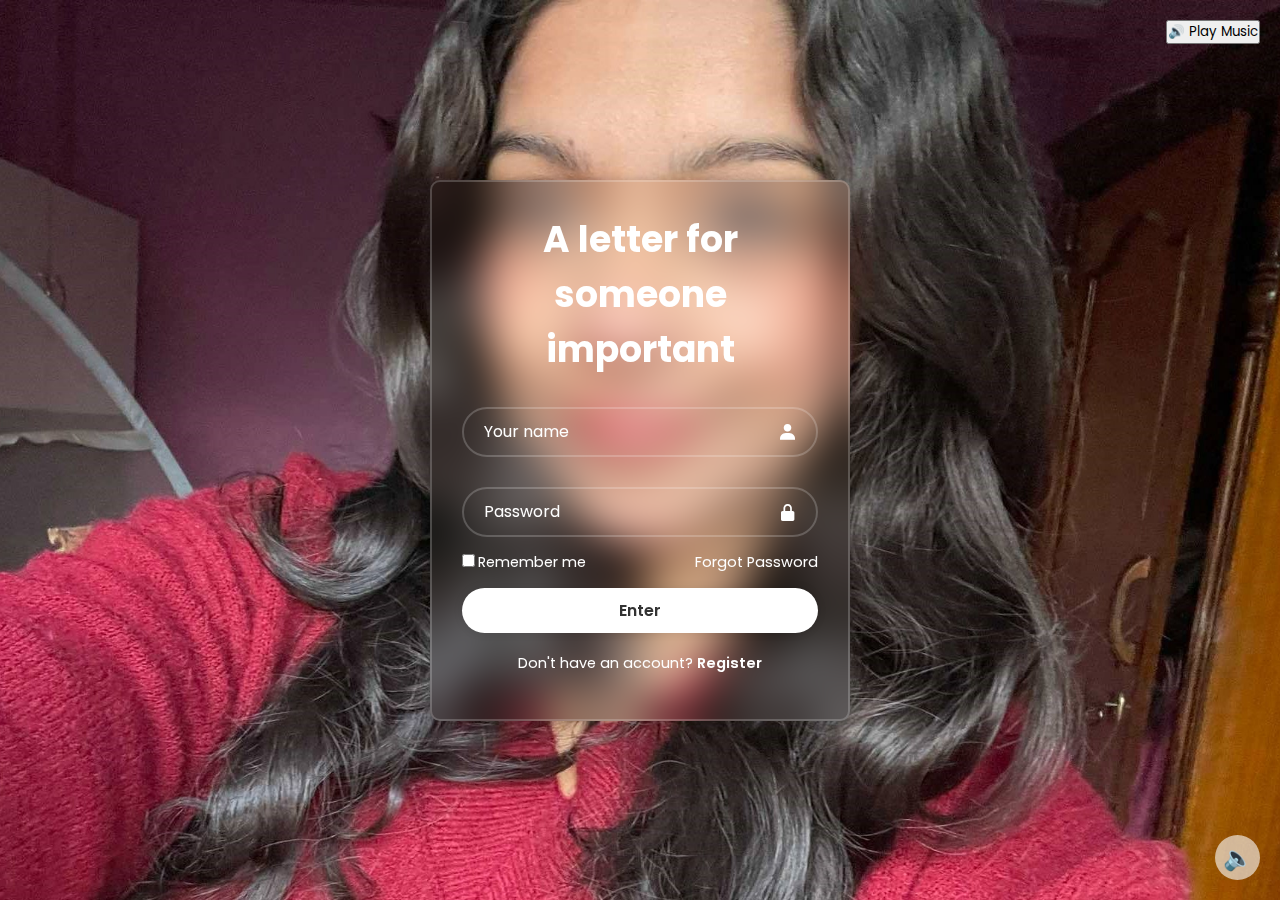
<file: index.html>
<!DOCTYPE html>
<html lang="en">
<head>
  <meta charset="UTF-8" />
  <meta name="viewport" content="width=device-width, initial-scale=1.0"/>
  <title>Log in Form</title>
  <link rel="stylesheet" href="daisyform.css" />
  <link href='https://unpkg.com/boxicons@2.1.4/css/boxicons.min.css' rel='stylesheet'>
</head>
<body>

<div class="flower-container" id="flowers"></div> <!-- Floating flowers -->

<div class="wrapper">
  <form id="loginForm">
    <h1>A letter for someone important</h1>

    <div class="input-box">
      <input type="text" id="username" placeholder="Your name" required />
      <i class='bx bxs-user'></i>
    </div>

    <div class="input-box">
      <input type="password" id="password" placeholder="Password" required />
      <i class='bx bxs-lock-alt'></i>
    </div>

    <div class="remember-forgot">
      <label><input type="checkbox" />Remember me</label>
      <a href="#" onclick="forgotPassword()">Forgot Password</a>
    </div>

    <button type="submit" class="btn">Enter</button>

    <div class="register-link">
      <p>Don't have an account? <a href="#">Register</a></p>
    </div>
  </form>
</div>

<script>
    // Floating flowers
    const flowerContainer = document.getElementById("flowers");
    const flowers = ['🌼', '❤️']; // Only Daisy and Red Heart
  
    function createFlower() {
      const flower = document.createElement("div");
      flower.classList.add("flower");
      flower.innerText = flowers[Math.floor(Math.random() * flowers.length)];
      flower.style.left = Math.random() * 100 + "vw";
      flower.style.animationDuration = (Math.random() * 5 + 5) + "s";
      flowerContainer.appendChild(flower);
  
      setTimeout(() => {
        flower.remove();
      }, 10000);
    }
  
    setInterval(createFlower, 500);
  
    // Login 
    document.getElementById("loginForm").addEventListener("submit", function(e) {
      e.preventDefault();
      const username = document.getElementById("username").value;
      const password = document.getElementById("password").value;
  
      if (username === "Garima" && password === "Daisy") {
        window.location.href = "loveletter.html";
      } else {
        alert("Only the special one can enter 🌼");
      }
    });
  
    // Forgot Password 
    function forgotPassword() {
      alert("Hint: It's your favorite flower 🌸");
    }
  
    // Register link 
    document.querySelector(".register-link a").addEventListener("click", function(e) {
      e.preventDefault();
      alert("Sorry, registration is closed. The heart has already been taken by the most special girl 💖");
    });
  </script>
  
  <audio id="bgMusic" autoplay loop preload="auto">
    <source src="daisybell.mp3" type="audio/mpeg">
    Your browser does not support the audio tag.
  </audio>
  
  <button id="toggleMusic">🔈</button>
  <button onclick="playMusic()" style="position:fixed;top:20px;right:20px;z-index:999;">🔊 Play Music</button>

  <script>
  function playMusic() {
    const audio = document.getElementById("bgMusic");
    audio.play();
  }
</script>

  
  <script>
    const bgMusic = document.getElementById("bgMusic");
    const toggleBtn = document.getElementById("toggleMusic");
  
    let isMuted = false;
    toggleBtn.addEventListener("click", () => {
      isMuted = !isMuted;
      bgMusic.muted = isMuted;
      toggleBtn.textContent = isMuted ? "🔇" : "🔈";
    });
  </script>
  
  <style>
    #toggleMusic {
      position: fixed;
      bottom: 20px;
      right: 20px;
      font-size: 24px;
      background: rgba(255,255,255,0.6);
      border: none;
      border-radius: 50%;
      width: 45px;
      height: 45px;
      cursor: pointer;
    }
  </style>
  
</body>
</html>
</file>
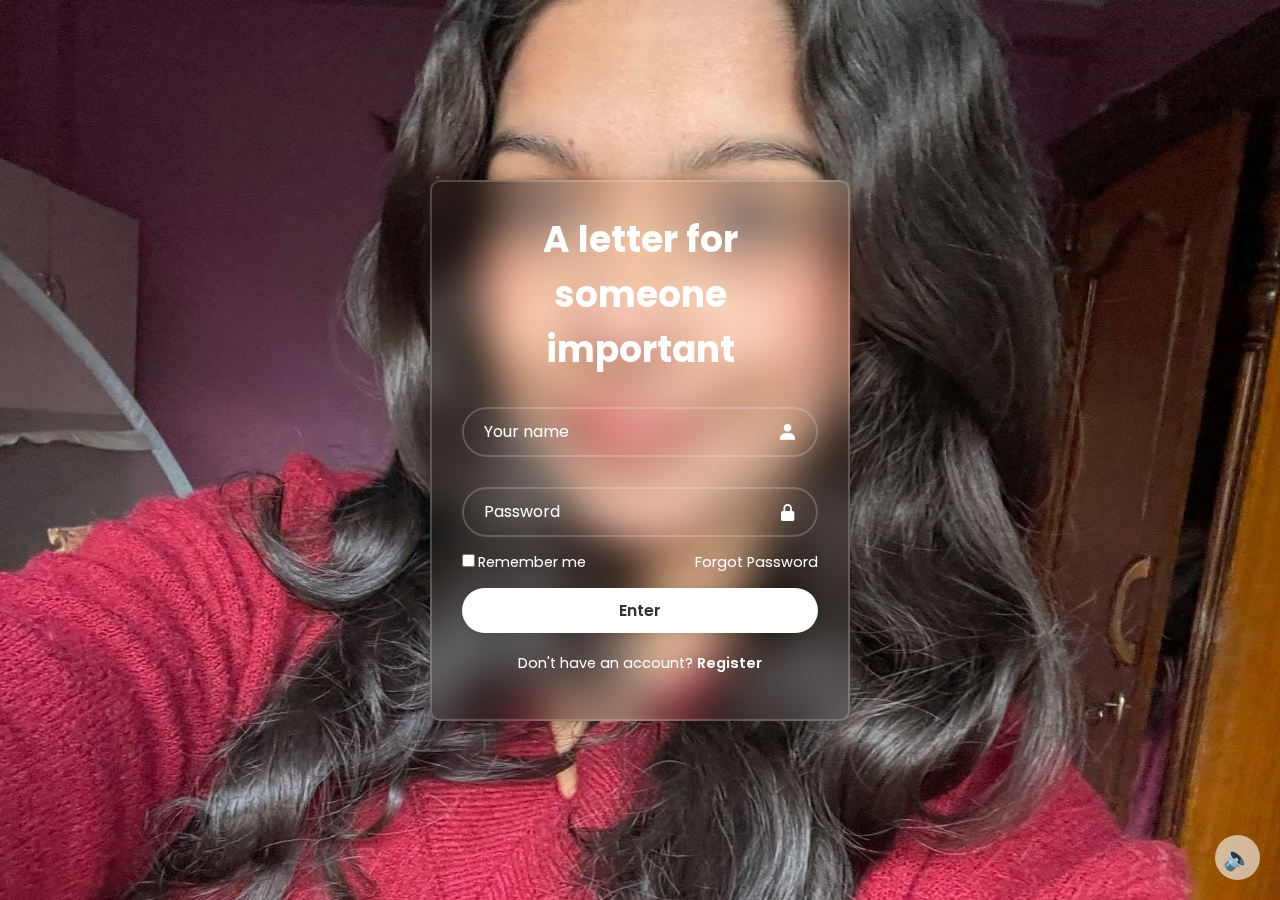
<file: main.html>
<!DOCTYPE html>
<html lang="en">
<head>
  <meta charset="UTF-8" />
  <meta name="viewport" content="width=device-width, initial-scale=1.0"/>
  <title>Log in Form</title>
  <link rel="stylesheet" href="daisyform.css" />
  <link href='https://unpkg.com/boxicons@2.1.4/css/boxicons.min.css' rel='stylesheet'>
</head>
<body>

<div class="flower-container" id="flowers"></div> <!-- Floating flowers -->

<div class="wrapper">
  <form id="loginForm">
    <h1>A letter for someone important</h1>

    <div class="input-box">
      <input type="text" id="username" placeholder="Your name" required />
      <i class='bx bxs-user'></i>
    </div>

    <div class="input-box">
      <input type="password" id="password" placeholder="Password" required />
      <i class='bx bxs-lock-alt'></i>
    </div>

    <div class="remember-forgot">
      <label><input type="checkbox" />Remember me</label>
      <a href="#" onclick="forgotPassword()">Forgot Password</a>
    </div>

    <button type="submit" class="btn">Enter</button>

    <div class="register-link">
      <p>Don't have an account? <a href="#">Register</a></p>
    </div>
  </form>
</div>

<script>
    // Floating flowers
    const flowerContainer = document.getElementById("flowers");
    const flowers = ['🌼', '❤️']; // Only Daisy and Red Heart
  
    function createFlower() {
      const flower = document.createElement("div");
      flower.classList.add("flower");
      flower.innerText = flowers[Math.floor(Math.random() * flowers.length)];
      flower.style.left = Math.random() * 100 + "vw";
      flower.style.animationDuration = (Math.random() * 5 + 5) + "s";
      flowerContainer.appendChild(flower);
  
      setTimeout(() => {
        flower.remove();
      }, 10000);
    }
  
    setInterval(createFlower, 500);
  
    // Login 
    document.getElementById("loginForm").addEventListener("submit", function(e) {
      e.preventDefault();
      const username = document.getElementById("username").value;
      const password = document.getElementById("password").value;
  
      if (username === "Garima" && password === "Daisy") {
        window.location.href = "loveletter.html";
      } else {
        alert("Only the special one can enter 🌼");
      }
    });
  
    // Forgot Password 
    function forgotPassword() {
      alert("Hint: It's your favorite flower 🌸");
    }
  
    // Register link 
    document.querySelector(".register-link a").addEventListener("click", function(e) {
      e.preventDefault();
      alert("Sorry, registration is closed. The heart has already been taken by the most special girl 💖");
    });
  </script>
  
  <audio id="bgMusic" autoplay loop preload="auto">
    <source src="Daisy Belle (Bicycle Built for Two) guitar cover.mp3" type="audio/mpeg">
    Your browser does not support the audio tag.
  </audio>
  
  <button id="toggleMusic">🔈</button>
  
  <script>
    const bgMusic = document.getElementById("bgMusic");
    const toggleBtn = document.getElementById("toggleMusic");
  
    let isMuted = false;
    toggleBtn.addEventListener("click", () => {
      isMuted = !isMuted;
      bgMusic.muted = isMuted;
      toggleBtn.textContent = isMuted ? "🔇" : "🔈";
    });
  </script>
  
  <style>
    #toggleMusic {
      position: fixed;
      bottom: 20px;
      right: 20px;
      font-size: 24px;
      background: rgba(255,255,255,0.6);
      border: none;
      border-radius: 50%;
      width: 45px;
      height: 45px;
      cursor: pointer;
    }
  </style>
  
</body>
</html>
</file>
<file: daisyform.css>
@import url(https://fonts.googleapis.com/css2?family=Poppins:wght@300;400;500;600;700;800;900&display=swap);


* {
    margin: 0;
    padding: 0;
    box-sizing: border-box;
    font-family: "Poppins", sans-serif;
}

body{
    display: flex;
    justify-content: center;
    align-items: center;
    min-height: 100vh;
    background: url('img15.jpg') no-repeat;
    background-size: cover;
    background-position: center;
}

.wrapper{
    width: 420px;
    background: transparent;
    border: 2px solid rgba(255, 255, 255, .2);
    backdrop-filter: blur(20px);
    box-shadow: 0 0 10px rgba(0, 0, 0, .2);
    color: #fff;
    border-radius: 10px;
    padding: 30px;
}

.wrapper h1{
    font-size: 36px;
    text-align: center;
}

.wrapper .input-box{
    position: relative;
    width: 100%;
    height: 50px;
    margin: 30px 0;
}

.input-box input{
    width: 100%;
    height: 100%;
    background: transparent;
    border: none;
    outline: none;
    border: 2px solid rgba(255,255,255, .2);
    border-radius: 40px;
    font-size: 16px;
    color: #fff;
    padding: 20px 45px 20px 20px;

}

.input-box input::placeholder{
    color: #fff;
}

.input-box i{
    position:absolute;
    right: 20px;
    top: 50%;
    transform: translateY(-50%);
    font-size: 20px;
}

.wrapper .remember-forgot{
    display: flex;
    justify-content: space-between;
    font-size: 14.5px;
    margin: -15px 0 15px;;
}

.remember-forgot label input{
    accent-color: #fff;
    margin-right: 3px;
}

.remember-forgot a{
    color: #fff;
    text-decoration: none;
}

.remember-forgot a:hover{
    text-decoration: underline;
}

.wrapper .btn {
    width: 100%;
    height: 45px;
    background: #fff;
    border: none;
    outline: none;
    border-radius: 40px;
    box-shadow: 0 0 10px rgba(0, 0, 0, .1) ;
    cursor: pointer;
    font-size: 16px;
    color: #333;
    font-weight: 600;
}

.wrapper .register-link{
    font-size: 14.5px;
    text-align: center;
    margin: 20px 0 15px;
}

.register-link p a{
    color: #fff;
    text-decoration: none;
    font-weight: 600;
}

.register-link p a:hover{
    text-decoration: underline;
}

.flower-container {
    position: fixed;
    width: 100%;
    height: 100vh;
    overflow: hidden;
    top: 0;
    left: 0;
    z-index: 0;
}

.flower {
    position: absolute;
    top: -50px;
    font-size: 24px;
    animation: floatDown linear;
    opacity: 0.8;
}

@keyframes floatDown {
    0% {
        transform: translateY(0);
        opacity: 1;
    }
    100% {
        transform: translateY(100vh);
        opacity: 0;
    }
}
</file>
